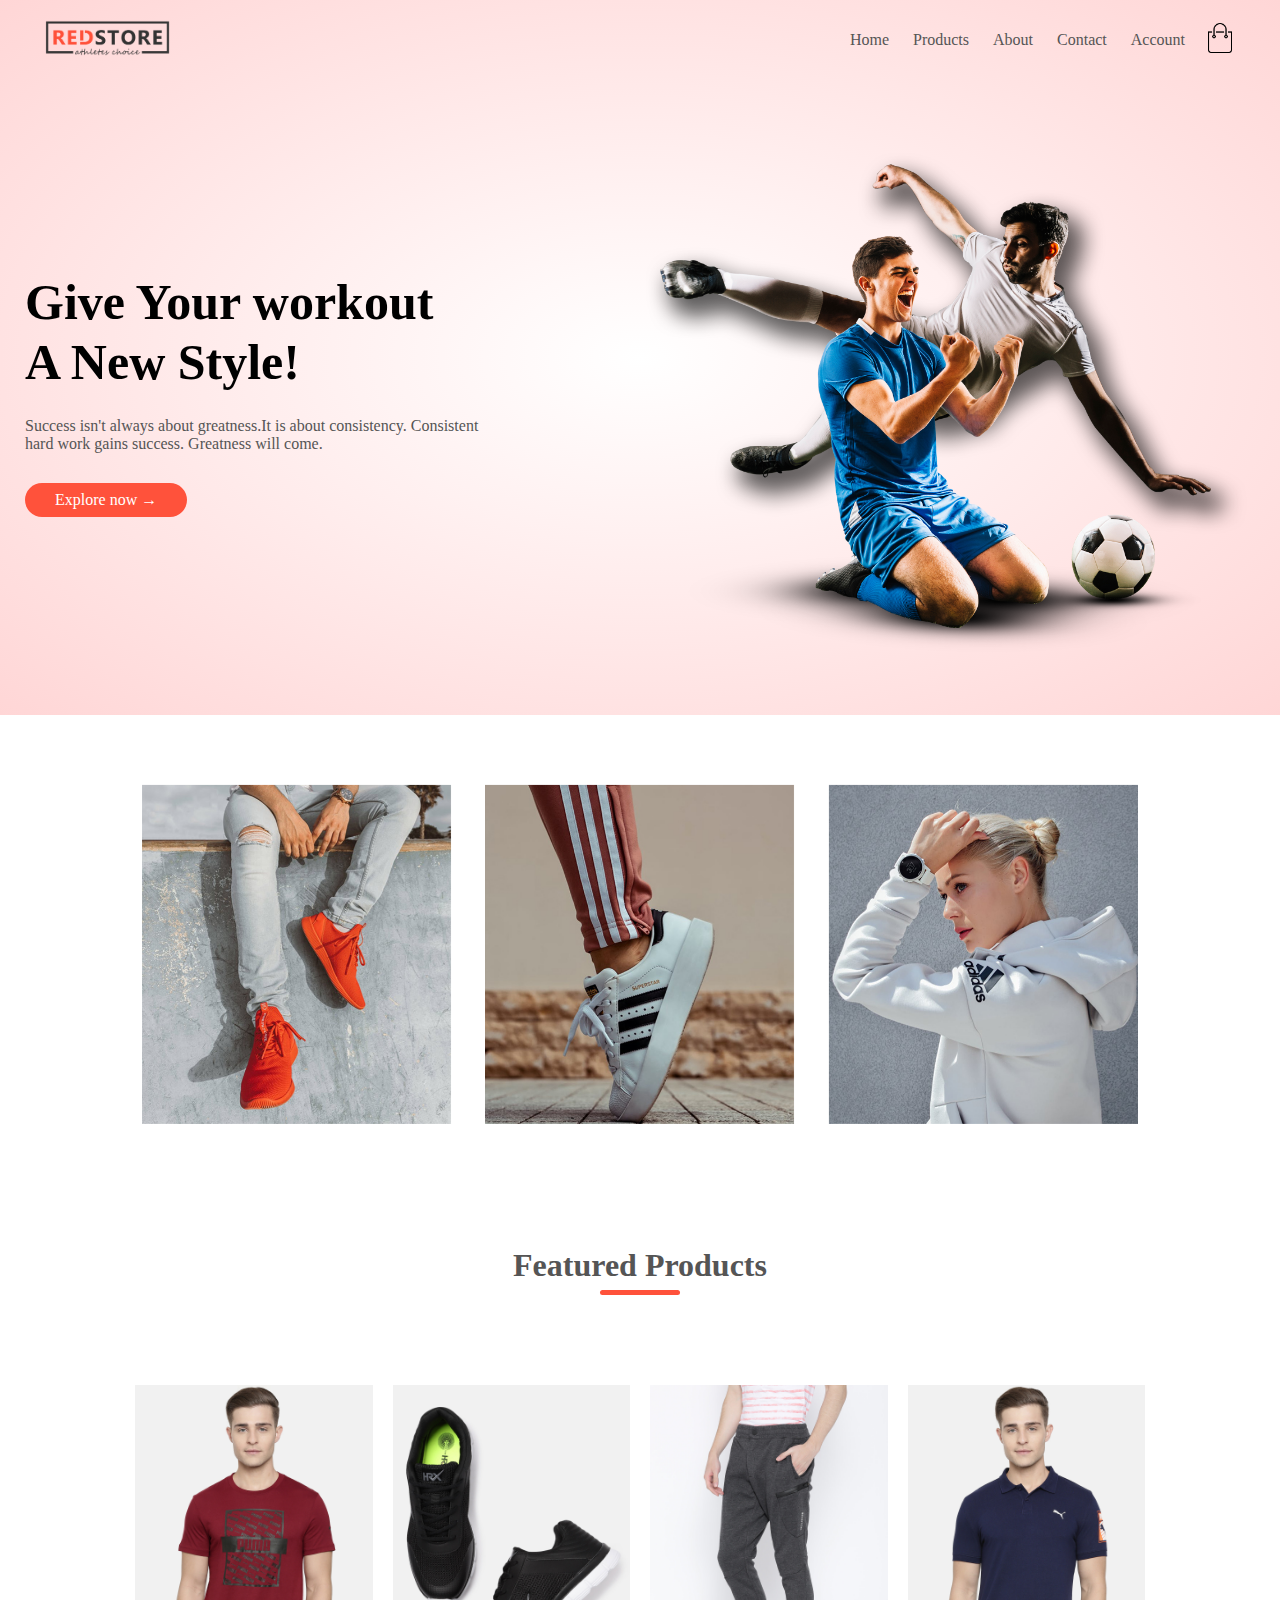
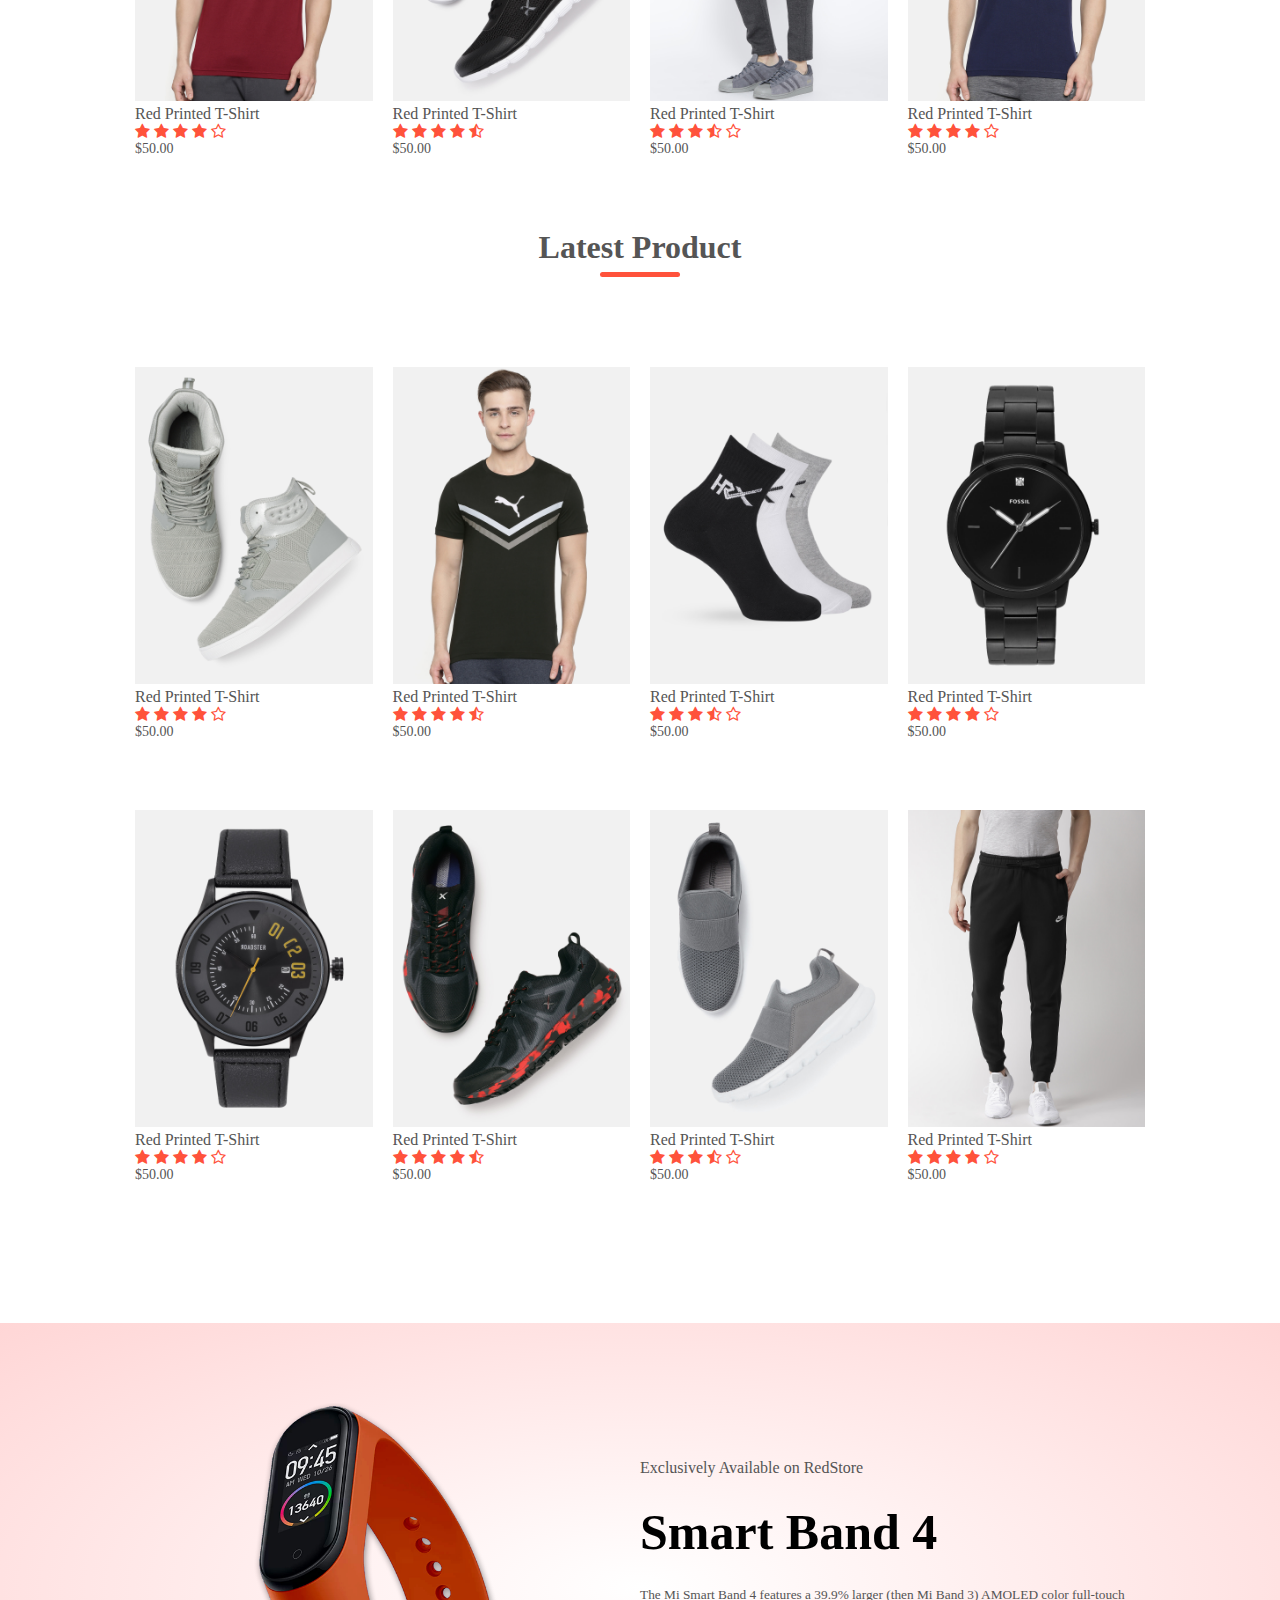
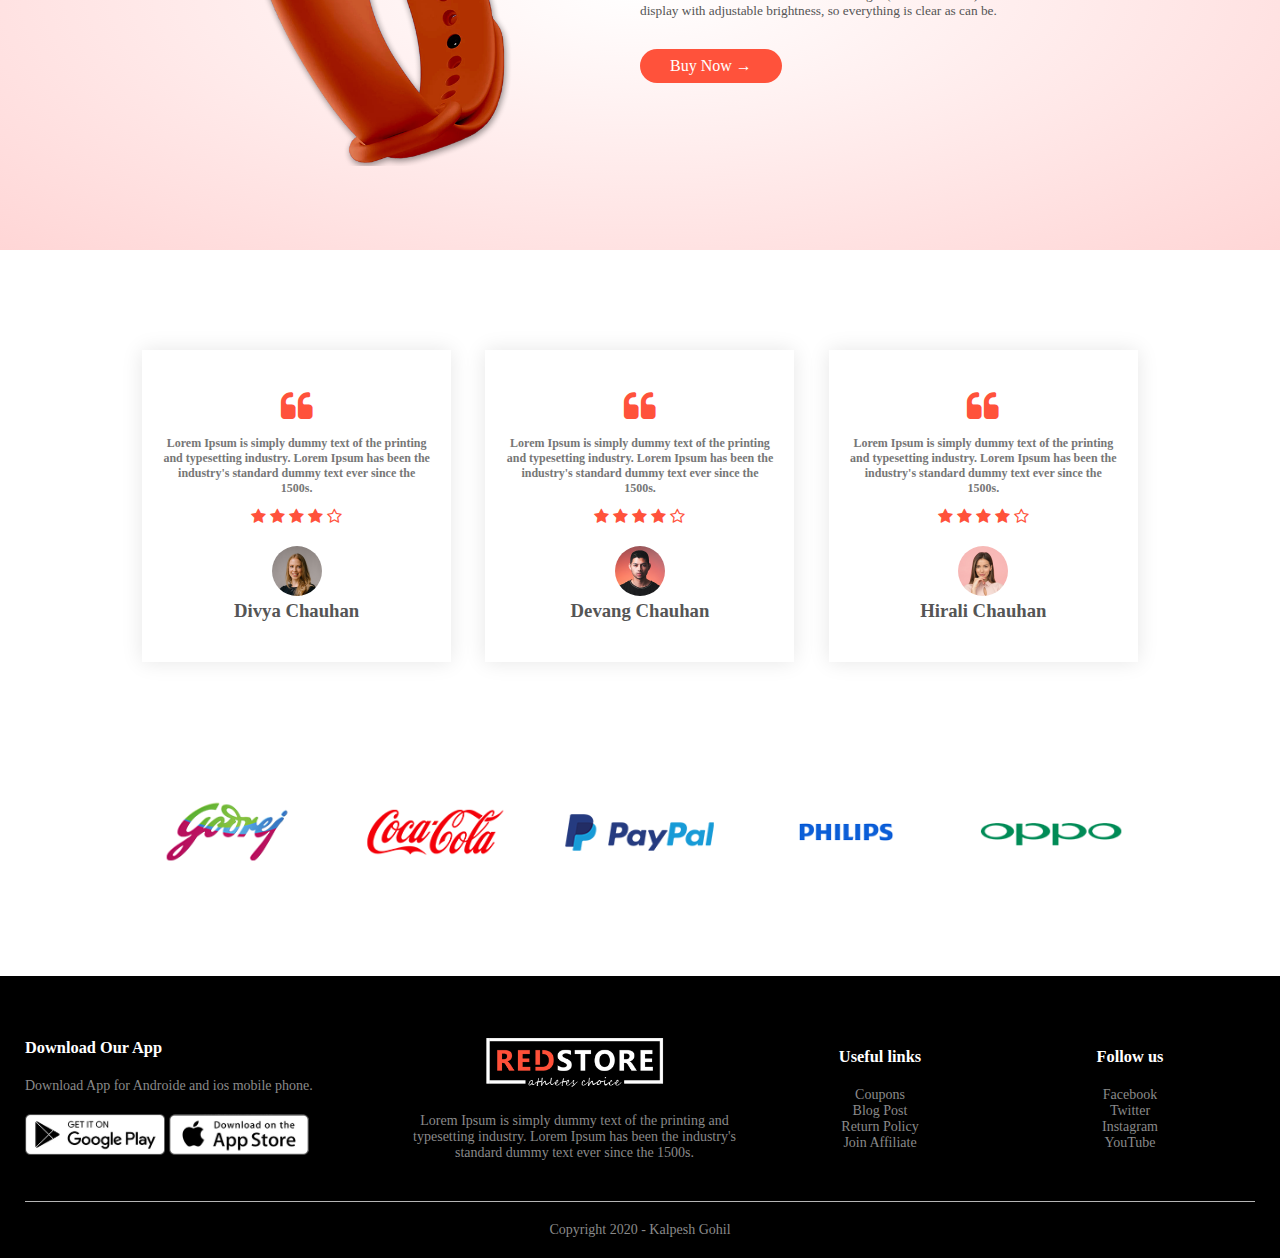
<file: index.html>
<!DOCTYPE html>
<html lang="en">
    <head>
        <title>Redstore | E-Commerce</title>
        <meta charset="UTF-8">
        <meta name="viewport" content="width=device-width, initial-scale=1.0">
        <!-- Internal CSS -->
        <link href="style.css" rel="stylesheet">
        <!-- FontAwsome CSS -->
        <link rel="stylesheet" href="https://stackpath.bootstrapcdn.com/font-awesome/4.7.0/css/font-awesome.min.css">
    </head>
    <body>
        <!-- Header -->
        <div class="header">
            <div class="container">
                <div class="navbar">
                    <div class="logo">
                        <a href="./index.html"><img src="./images/logo.png" alt="Logo" width="125px"></a>
                    </div>
                    <nav>
                        <ul id="MenuItems">
                            <li><a href="./index.html">Home</a></li>
                            <li><a href="./product.html">Products</a></li>
                            <li><a href="">About</a></li>
                            <li><a href="./contact.html">Contact</a></li>
                            <li><a href="./account.html">Account</a></li>
                        </ul>
                    </nav>
                    <a href="./cart.html"><img src="./images/cart.png" alt="Cart" width="30px" height="30px"></a>
                    <img src="./images/menu.png" alt="Menu" class="menu-icon" onclick="menutoggle()">
                </div>
                <div class="row">
                    <div class="col-2">
                        <h1>Give Your workout<br> A New Style!</h1>
                        <p>
                            Success isn't always about greatness.It is about consistency. 
                            Consistent <br>hard work gains success. Greatness will come.
                        </p>
                        <a href="" class="btn">Explore now &#8594;</a>
                    </div>
                    <div class="col-2">
                        <img src="./images/image1.png" alt="Image1">
                    </div>
                </div>
            </div>
        </div>
        <!-- Featured Categories -->
        <div class="categories">
            <div class="small-container">
                <div class="row">
                    <div class="col-3">
                        <!-- <img src="./images/category-1.jpg" alt="Category"> -->
                        <div class="flip-card">
                            <div class="flip-card-inner">
                              <div class="flip-card-front">
                                <img src="./images/category-1.jpg" alt="Category">
                              </div>
                              <div class="flip-card-back">
                                <img src="./images/category-2.jpg" alt="Category">
                              </div>
                            </div>
                        </div>
                    </div>
                    <div class="col-3">
                        <div class="flip-card">
                            <div class="flip-card-inner">
                              <div class="flip-card-front">
                                <img src="./images/category-2.jpg" alt="Category">
                              </div>
                              <div class="flip-card-back">
                                <img src="./images/category-1.jpg" alt="Category">
                              </div>
                            </div>
                        </div>
                    </div>
                    <div class="col-3">
                        <div class="flip-card">
                            <div class="flip-card-inner">
                              <div class="flip-card-front">
                                <img src="./images/category-3.jpg" alt="Category">
                              </div>
                              <div class="flip-card-back">
                                <img src="./images/category-1.jpg" alt="Category">
                              </div>
                            </div>
                        </div>
                    </div>
                </div>
            </div>
        </div>
        <!-- Featured Product -->
        <div class="small-container">
            <h1 class="title">Featured Products</h1>
            <div class="row">
                <div class="col-4">
                    <img src="./images/product-1.jpg" alt="Product1">
                    <h4>Red Printed T-Shirt</h4>
                    <div class="rating">
                        <i class="fa fa-star"></i>
                        <i class="fa fa-star"></i>
                        <i class="fa fa-star"></i>
                        <i class="fa fa-star"></i>
                        <i class="fa fa-star-o"></i>
                    </div>
                    <p>$50.00</p>
                </div>
                <div class="col-4">
                    <img src="./images/product-2.jpg" alt="Product1">
                    <h4>Red Printed T-Shirt</h4>
                    <div class="rating">
                        <i class="fa fa-star"></i>
                        <i class="fa fa-star"></i>
                        <i class="fa fa-star"></i>
                        <i class="fa fa-star"></i>
                        <i class="fa fa-star-half-o"></i>
                    </div>
                    <p>$50.00</p>
                </div>
                <div class="col-4">
                    <img src="./images/product-3.jpg" alt="Product1">
                    <h4>Red Printed T-Shirt</h4>
                    <div class="rating">
                        <i class="fa fa-star"></i>
                        <i class="fa fa-star"></i>
                        <i class="fa fa-star"></i>
                        <i class="fa fa-star-half-o"></i>
                        <i class="fa fa-star-o"></i>
                    </div>
                    <p>$50.00</p>
                </div>
                <div class="col-4">
                    <img src="./images/product-4.jpg" alt="Product1">
                    <h4>Red Printed T-Shirt</h4>
                    <div class="rating">
                        <i class="fa fa-star"></i>
                        <i class="fa fa-star"></i>
                        <i class="fa fa-star"></i>
                        <i class="fa fa-star"></i>
                        <i class="fa fa-star-o"></i>
                    </div>
                    <p>$50.00</p>
                </div>
            </div>
            <h1 class="title">Latest Product</h1>
            <div class="row">
                <div class="col-4">
                    <img src="./images/product-5.jpg" alt="Product5">
                    <h4>Red Printed T-Shirt</h4>
                    <div class="rating">
                        <i class="fa fa-star"></i>
                        <i class="fa fa-star"></i>
                        <i class="fa fa-star"></i>
                        <i class="fa fa-star"></i>
                        <i class="fa fa-star-o"></i>
                    </div>
                    <p>$50.00</p>
                </div>
                <div class="col-4">
                    <img src="./images/product-6.jpg" alt="Product6">
                    <h4>Red Printed T-Shirt</h4>
                    <div class="rating">
                        <i class="fa fa-star"></i>
                        <i class="fa fa-star"></i>
                        <i class="fa fa-star"></i>
                        <i class="fa fa-star"></i>
                        <i class="fa fa-star-half-o"></i>
                    </div>
                    <p>$50.00</p>
                </div>
                <div class="col-4">
                    <img src="./images/product-7.jpg" alt="Product7">
                    <h4>Red Printed T-Shirt</h4>
                    <div class="rating">
                        <i class="fa fa-star"></i>
                        <i class="fa fa-star"></i>
                        <i class="fa fa-star"></i>
                        <i class="fa fa-star-half-o"></i>
                        <i class="fa fa-star-o"></i>
                    </div>
                    <p>$50.00</p>
                </div>
                <div class="col-4">
                    <img src="./images/product-8.jpg" alt="Product8">
                    <h4>Red Printed T-Shirt</h4>
                    <div class="rating">
                        <i class="fa fa-star"></i>
                        <i class="fa fa-star"></i>
                        <i class="fa fa-star"></i>
                        <i class="fa fa-star"></i>
                        <i class="fa fa-star-o"></i>
                    </div>
                    <p>$50.00</p>
                </div>
            </div>
            <div class="row">
                <div class="col-4">
                    <img src="./images/product-9.jpg" alt="Product9">
                    <h4>Red Printed T-Shirt</h4>
                    <div class="rating">
                        <i class="fa fa-star"></i>
                        <i class="fa fa-star"></i>
                        <i class="fa fa-star"></i>
                        <i class="fa fa-star"></i>
                        <i class="fa fa-star-o"></i>
                    </div>
                    <p>$50.00</p>
                </div>
                <div class="col-4">
                    <img src="./images/product-10.jpg" alt="Product10">
                    <h4>Red Printed T-Shirt</h4>
                    <div class="rating">
                        <i class="fa fa-star"></i>
                        <i class="fa fa-star"></i>
                        <i class="fa fa-star"></i>
                        <i class="fa fa-star"></i>
                        <i class="fa fa-star-half-o"></i>
                    </div>
                    <p>$50.00</p>
                </div>
                <div class="col-4">
                    <img src="./images/product-11.jpg" alt="Product11">
                    <h4>Red Printed T-Shirt</h4>
                    <div class="rating">
                        <i class="fa fa-star"></i>
                        <i class="fa fa-star"></i>
                        <i class="fa fa-star"></i>
                        <i class="fa fa-star-half-o"></i>
                        <i class="fa fa-star-o"></i>
                    </div>
                    <p>$50.00</p>
                </div>
                <div class="col-4">
                    <img src="./images/product-12.jpg" alt="Product12">
                    <h4>Red Printed T-Shirt</h4>
                    <div class="rating">
                        <i class="fa fa-star"></i>
                        <i class="fa fa-star"></i>
                        <i class="fa fa-star"></i>
                        <i class="fa fa-star"></i>
                        <i class="fa fa-star-o"></i>
                    </div>
                    <p>$50.00</p>
                </div>
            </div>
        </div>
        <!-- Offer Section -->
        <div class="offer">
            <div class="small-container">
                <div class="row">
                    <div class="col-2">
                        <img src="./images/exclusive.png" alt="Offer" class="offer-img">
                    </div> 
                    <div class="col-2">
                        <p>Exclusively Available on RedStore</p>
                        <h1>Smart Band 4</h1>
                        <small>
                            The Mi Smart Band 4 features a 39.9% larger (then Mi Band 3) AMOLED color full-touch display with adjustable brightness, so everything is clear as can be.
                        </small>
                        <a href="" class="btn">Buy Now &#8594;</a>
                    </div>
                </div>
            </div>
        </div>
        <!-- Testimonial -->
        <div class="testimonial">
            <div class="small-container">
                <div class="row">
                    <div class="col-3">
                        <i class="fa fa-quote-left"></i>
                        <p>
                            Lorem Ipsum is simply dummy text of the printing and 
                            typesetting industry. Lorem Ipsum has been the industry's 
                            standard dummy text ever since the 1500s.
                        </p>
                        <div class="rating">
                            <i class="fa fa-star"></i>
                            <i class="fa fa-star"></i>
                            <i class="fa fa-star"></i>
                            <i class="fa fa-star"></i>
                            <i class="fa fa-star-o"></i>
                        </div>
                        <img src="./images/user-1.png" alt="User1">
                        <h3>Divya Chauhan</h3>
                    </div>
                    <div class="col-3">
                        <i class="fa fa-quote-left"></i>
                        <p>
                            Lorem Ipsum is simply dummy text of the printing and 
                            typesetting industry. Lorem Ipsum has been the industry's 
                            standard dummy text ever since the 1500s.
                        </p>
                        <div class="rating">
                            <i class="fa fa-star"></i>
                            <i class="fa fa-star"></i>
                            <i class="fa fa-star"></i>
                            <i class="fa fa-star"></i>
                            <i class="fa fa-star-o"></i>
                        </div>
                        <img src="./images/user-2.png" alt="User2">
                        <h3>Devang Chauhan</h3>
                    </div>
                    <div class="col-3">
                        <i class="fa fa-quote-left"></i>
                        <p>
                            Lorem Ipsum is simply dummy text of the printing and 
                            typesetting industry. Lorem Ipsum has been the industry's 
                            standard dummy text ever since the 1500s.
                        </p>
                        <div class="rating">
                            <i class="fa fa-star"></i>
                            <i class="fa fa-star"></i>
                            <i class="fa fa-star"></i>
                            <i class="fa fa-star"></i>
                            <i class="fa fa-star-o"></i>
                        </div>
                        <img src="./images/user-3.png" alt="User3">
                        <h3>Hirali Chauhan</h3>
                    </div>
                </div>
            </div>
        </div>
        <!-- Brands -->
        <div class="brands">
            <div class="small-container">
                <div class="row">
                    <div class="col-5">
                        <img src="./images/logo-godrej.png" alt="Brand1">
                    </div>
                    <div class="col-5">
                        <img src="./images/logo-coca-cola.png" alt="Brand1">
                    </div>
                    <div class="col-5">
                        <img src="./images/logo-paypal.png" alt="Brand1">
                    </div>
                    <div class="col-5">
                        <img src="./images/logo-philips.png" alt="Brand1">
                    </div>
                    <div class="col-5">
                        <img src="./images/logo-oppo.png" alt="Brand1">
                    </div>
                </div>
            </div>
        </div>
        <!-- Footer -->
        <div class="footer">
            <div class="container">
                <div class="row">
                    <div class="footer-col-1">
                        <h3>Download Our App</h3>
                        <p>Download App for Androide and ios mobile phone.</p>
                        <div class="app-logo">
                            <img src="./images/play-store.png" alt="Play-Store">
                            <img src="./images/app-store.png" alt="App-Store">
                        </div>
                    </div>
                    <div class="footer-col-2">
                        <img src="./images/logo-white.png" alt="FooterLogo">
                        <p>
                            Lorem Ipsum is simply dummy text of the printing and 
                            typesetting industry. Lorem Ipsum has been the industry's 
                            standard dummy text ever since the 1500s.
                        </p>
                    </div>
                    <div class="footer-col-3">
                        <h3>Useful links</h3>
                        <ul>
                            <li>Coupons</li>
                            <li>Blog Post</li>
                            <li>Return Policy</li>
                            <li>Join Affiliate</li>
                        </ul>
                    </div>
                    <div class="footer-col-3">
                        <h3>Follow us</h3>
                        <ul>
                            <li>Facebook</li>
                            <li>Twitter</li>
                            <li>Instagram</li>
                            <li>YouTube</li>
                        </ul>
                    </div>
                </div>
                <hr>
                <p class="copyright">Copyright 2020 - Kalpesh Gohil</p>
            </div>
        </div>
        <!-- Js for Toggle Menu -->
        <script>
            var MenuItems = document.getElementById("MenuItems");
            MenuItems.style.maxHeight = "0px";
            function menutoggle() {
                if(MenuItems.style.maxHeight == "0px")
                {
                    MenuItems.style.maxHeight = "200px";
                }
                else
                {
                    MenuItems.style.maxHeight = "0px";
                }
            }
        </script>
    </body>
</html>
</file>
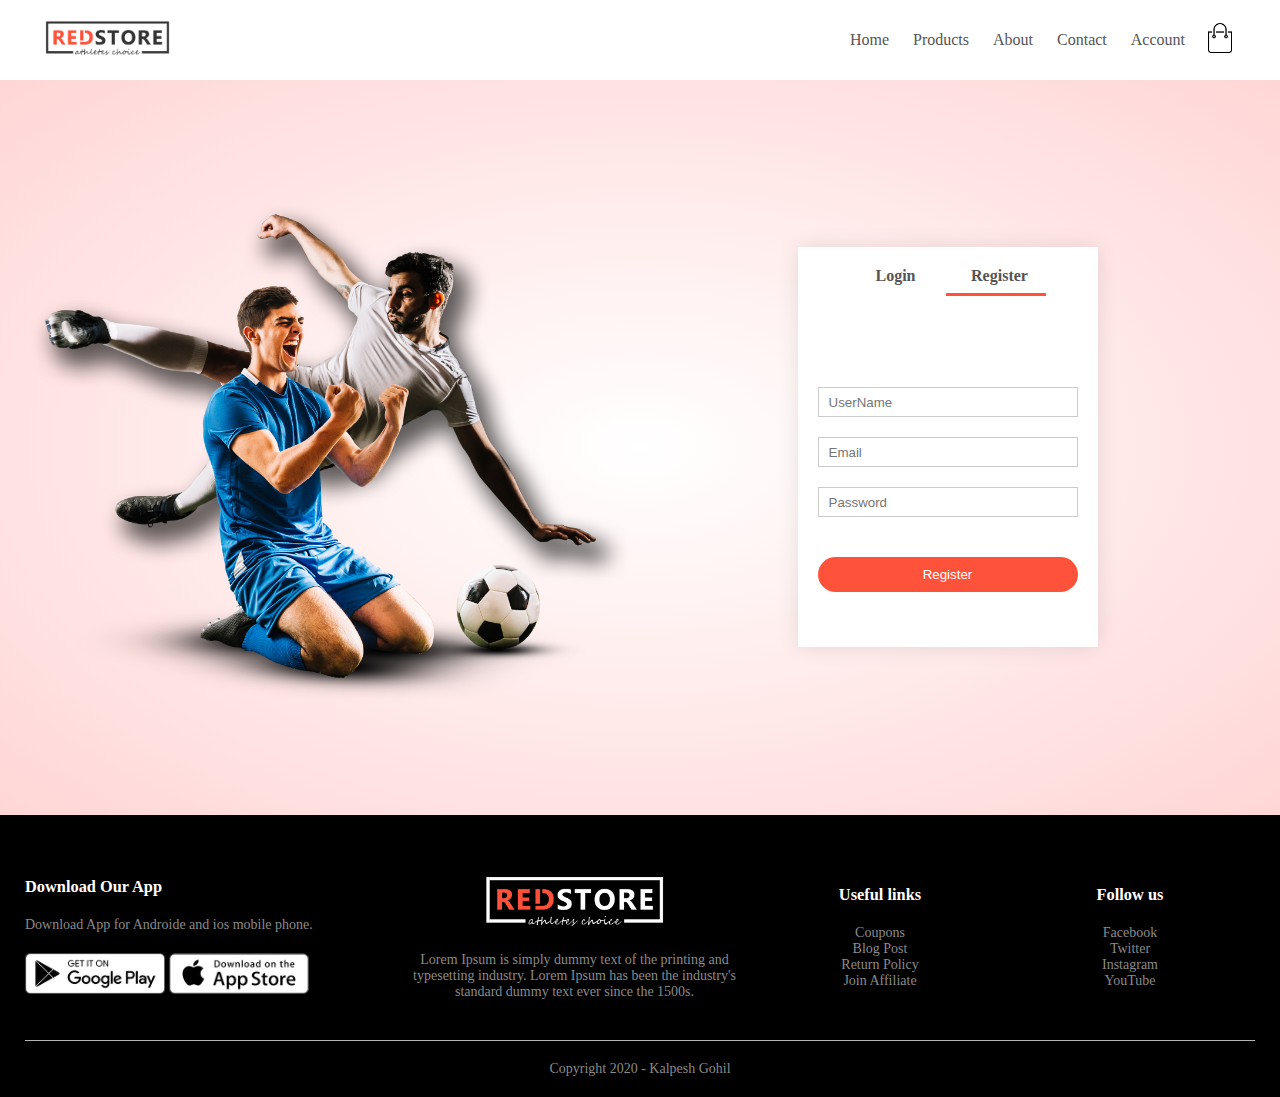
<file: account.html>
<!DOCTYPE html>
<html lang="en">
    <head>
        <title>Account - Redstore </title>
        <meta charset="UTF-8">
        <meta name="viewport" content="width=device-width, initial-scale=1.0">
        <!-- Internal CSS -->
        <link href="style.css" rel="stylesheet">
        <!-- FontAwsome CSS -->
        <link rel="stylesheet" href="https://stackpath.bootstrapcdn.com/font-awesome/4.7.0/css/font-awesome.min.css">
    </head>
    <body>
        <!-- Header -->
        <div class="container">
            <div class="navbar">
                <div class="logo">
                    <a href="./index.html"><img src="./images/logo.png" alt="Logo" width="125px"></a>
                </div>
                <nav>
                    <ul id="MenuItems">
                        <li><a href="./index.html">Home</a></li>
                        <li><a href="./product.html">Products</a></li>
                        <li><a href="">About</a></li>
                        <li><a href="./contact.html">Contact</a></li>
                        <li><a href="./account.html">Account</a></li>
                    </ul>
                </nav>
                <a href="./cart.html"><img src="./images/cart.png" alt="Cart" width="30px" height="30px"></a>
                <img src="./images/menu.png" alt="Menu" class="menu-icon" onclick="menutoggle()">
            </div>
        </div>
        <!-- Account -->
        <div class="account-page">
            <div class="container">
                <div class="row">
                    <div class="col-2">
                        <img src="./images/image1.png" alt="Account" width="100%">
                    </div>
                    <div class="col-2">
                        <div class="form-container">
                            <div class="form-btn">
                                <span onclick="login()">Login</span>
                                <span onclick="register()">Register</span>
                                <hr id="Indicator">
                            </div>
                            <form id="LoginForm">
                                <input type="text" placeholder="UserName">
                                <input type="password" placeholder="Password"> 
                                <button type="submit" class="btn">Login</button>
                                <a href="">Forgot Password?</a>
                            </form>

                            <form id="RegForm">
                                <input type="text" placeholder="UserName">
                                <input type="email" placeholder="Email">
                                <input type="password" placeholder="Password"> 
                                <button type="submit" class="btn">Register</button>
                            </form>
                        </div>
                    </div>
                </div>
            </div>
        </div>
        <!-- Footer -->
        <div class="footer">
            <div class="container">
                <div class="row">
                    <div class="footer-col-1">
                        <h3>Download Our App</h3>
                        <p>Download App for Androide and ios mobile phone.</p>
                        <div class="app-logo">
                            <img src="./images/play-store.png" alt="Play-Store">
                            <img src="./images/app-store.png" alt="App-Store">
                        </div>
                    </div>
                    <div class="footer-col-2">
                        <img src="./images/logo-white.png" alt="FooterLogo">
                        <p>
                            Lorem Ipsum is simply dummy text of the printing and 
                            typesetting industry. Lorem Ipsum has been the industry's 
                            standard dummy text ever since the 1500s.
                        </p>
                    </div>
                    <div class="footer-col-3">
                        <h3>Useful links</h3>
                        <ul>
                            <li>Coupons</li>
                            <li>Blog Post</li>
                            <li>Return Policy</li>
                            <li>Join Affiliate</li>
                        </ul>
                    </div>
                    <div class="footer-col-3">
                        <h3>Follow us</h3>
                        <ul>
                            <li>Facebook</li>
                            <li>Twitter</li>
                            <li>Instagram</li>
                            <li>YouTube</li>
                        </ul>
                    </div>
                </div>
                <hr>
                <p class="copyright">Copyright 2020 - Kalpesh Gohil</p>
            </div>
        </div>
        <!-- Js for Toggle Menu -->
        <script>
            var MenuItems = document.getElementById("MenuItems");
            MenuItems.style.maxHeight = "0px";
            function menutoggle() {
                if(MenuItems.style.maxHeight == "0px")
                {
                    MenuItems.style.maxHeight = "200px";
                }
                else
                {
                    MenuItems.style.maxHeight = "0px";
                }
            }
        </script>
        <!-- JS for Account Login/Register -->
        <script>
            var LoginForm = document.getElementById("LoginForm");
            var RegForm = document.getElementById("RegForm");
            var Indicator = document.getElementById("Indicator");

                function register() {
                    RegForm.style.transform = "translateX(0px)";
                    LoginForm.style.transform = "translateX(0px)";
                    Indicator.style.transform = "translateX(100px)";
                }
                function login() {
                    RegForm.style.transform = "translateX(300px)";
                    LoginForm.style.transform = "translateX(300px)";
                    Indicator.style.transform = "translateX(0px)";
                }
        </script>
    </body>
</html>
</file>
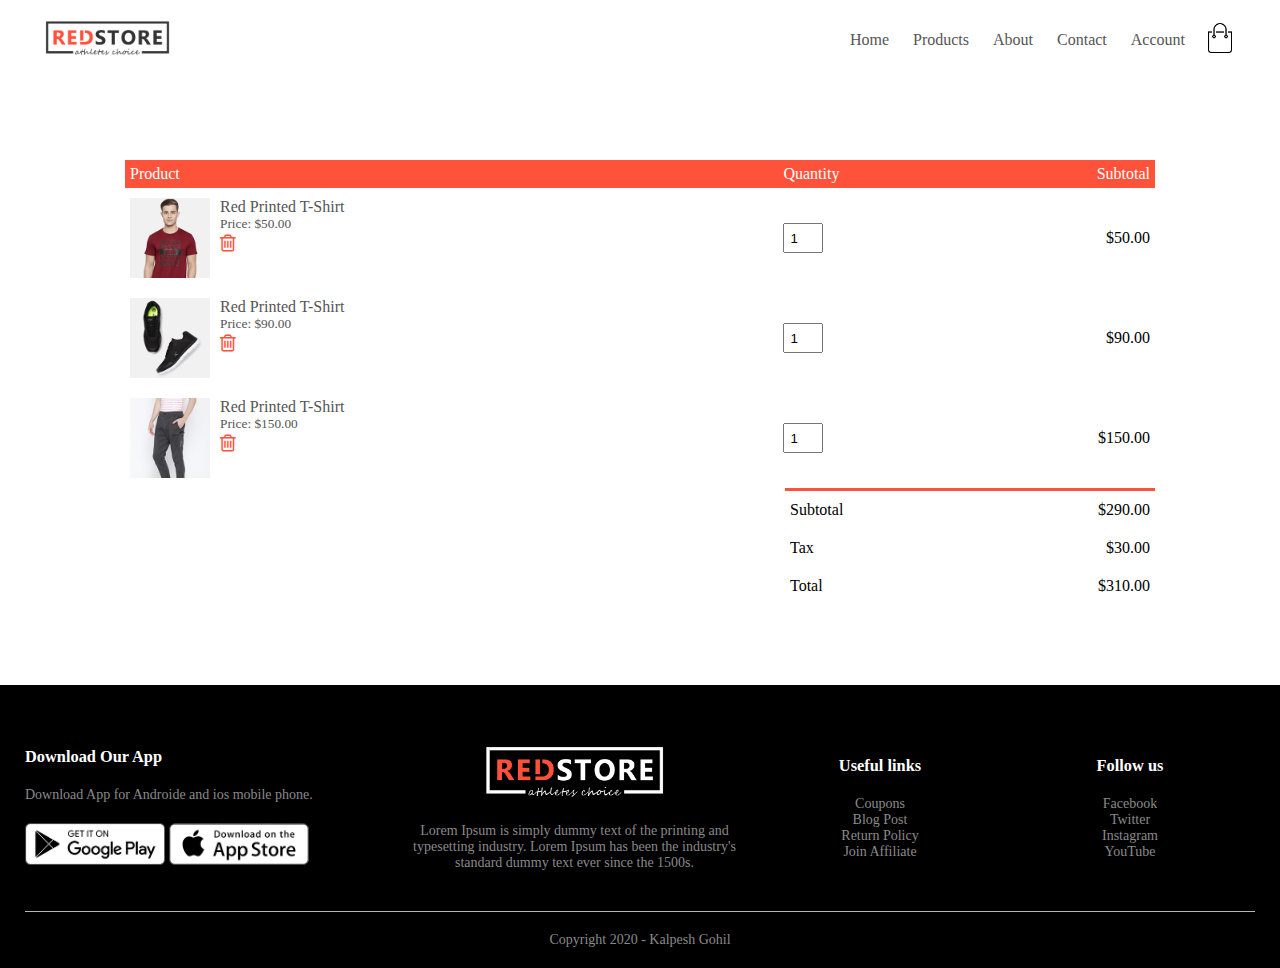
<file: cart.html>
<!DOCTYPE html>
<html lang="en">
    <head>
        <title>Cart - Redstore </title>
        <meta charset="UTF-8">
        <meta name="viewport" content="width=device-width, initial-scale=1.0">
        <!-- Internal CSS -->
        <link href="style.css" rel="stylesheet">
        <!-- FontAwsome CSS -->
        <link rel="stylesheet" href="https://stackpath.bootstrapcdn.com/font-awesome/4.7.0/css/font-awesome.min.css">
    </head>
    <body>
        <!-- Header -->
        <div class="container">
            <div class="navbar">
                <div class="logo">
                    <a href="./index.html"><img src="./images/logo.png" alt="Logo" width="125px"></a>
                </div>
                <nav>
                    <ul id="MenuItems">
                        <li><a href="./index.html">Home</a></li>
                        <li><a href="./product.html">Products</a></li>
                        <li><a href="">About</a></li>
                        <li><a href="./contact.html">Contact</a></li>
                        <li><a href="./account.html">Account</a></li>
                    </ul>
                </nav>
                <a href="./cart.html"><img src="./images/cart.png" alt="Cart" width="30px" height="30px"></a>
                <img src="./images/menu.png" alt="Menu" class="menu-icon" onclick="menutoggle()">
            </div>
        </div>
        <!-- Cart Item -->
        <div class="small-container cart-page">
            <table>
                <tr>
                    <th>Product</th>
                    <th>Quantity</th>
                    <th>Subtotal</th>
                </tr>
                <tr>
                    <td>
                        <div class="cart-info">
                            <img src="./images/buy-1.jpg" alt="CartItem1">
                            <div>
                                <p>Red Printed T-Shirt</p>
                                <small>Price: $50.00</small>
                                <a href=""><i class="fa fa-trash-o"></i></a>
                            </div>
                        </div>
                    </td>
                    <td><input type="number" value="1"></td>
                    <td>$50.00</td>
                </tr>
                <tr>
                    <td>
                        <div class="cart-info">
                            <img src="./images/buy-2.jpg" alt="CartItem2">
                            <div>
                                <p>Red Printed T-Shirt</p>
                                <small>Price: $90.00</small>
                                <a href=""><i class="fa fa-trash-o"></i></a>
                            </div>
                        </div>
                    </td>
                    <td><input type="number" value="1"></td>
                    <td>$90.00</td>
                </tr>
                <tr>
                    <td>
                        <div class="cart-info">
                            <img src="./images/buy-3.jpg" alt="CartItem3">
                            <div>
                                <p>Red Printed T-Shirt</p>
                                <small>Price: $150.00</small>
                                <a href=""><i class="fa fa-trash-o"></i></a>
                            </div>
                        </div>
                    </td>
                    <td><input type="number" value="1"></td>
                    <td>$150.00</td>
                </tr>
            </table>
            <div class="total-price">
                <table>
                    <tr>
                        <td>Subtotal</td>
                        <td>$290.00</td>
                    </tr>
                    <tr>
                        <td>Tax</td>
                        <td>$30.00</td>
                    </tr>
                    <tr>
                        <td>Total</td>
                        <td>$310.00</td>
                    </tr>
                </table>
            </div>
        </div>
        <!-- Footer -->
        <div class="footer">
            <div class="container">
                <div class="row">
                    <div class="footer-col-1">
                        <h3>Download Our App</h3>
                        <p>Download App for Androide and ios mobile phone.</p>
                        <div class="app-logo">
                            <img src="./images/play-store.png" alt="Play-Store">
                            <img src="./images/app-store.png" alt="App-Store">
                        </div>
                    </div>
                    <div class="footer-col-2">
                        <img src="./images/logo-white.png" alt="FooterLogo">
                        <p>
                            Lorem Ipsum is simply dummy text of the printing and 
                            typesetting industry. Lorem Ipsum has been the industry's 
                            standard dummy text ever since the 1500s.
                        </p>
                    </div>
                    <div class="footer-col-3">
                        <h3>Useful links</h3>
                        <ul>
                            <li>Coupons</li>
                            <li>Blog Post</li>
                            <li>Return Policy</li>
                            <li>Join Affiliate</li>
                        </ul>
                    </div>
                    <div class="footer-col-3">
                        <h3>Follow us</h3>
                        <ul>
                            <li>Facebook</li>
                            <li>Twitter</li>
                            <li>Instagram</li>
                            <li>YouTube</li>
                        </ul>
                    </div>
                </div>
                <hr>
                <p class="copyright">Copyright 2020 - Kalpesh Gohil</p>
            </div>
        </div>
        <!-- Js for Toggle Menu -->
        <script>
            var MenuItems = document.getElementById("MenuItems");
            MenuItems.style.maxHeight = "0px";
            function menutoggle() {
                if(MenuItems.style.maxHeight == "0px")
                {
                    MenuItems.style.maxHeight = "200px";
                }
                else
                {
                    MenuItems.style.maxHeight = "0px";
                }
            }
        </script>
    </body>
</html>
</file>
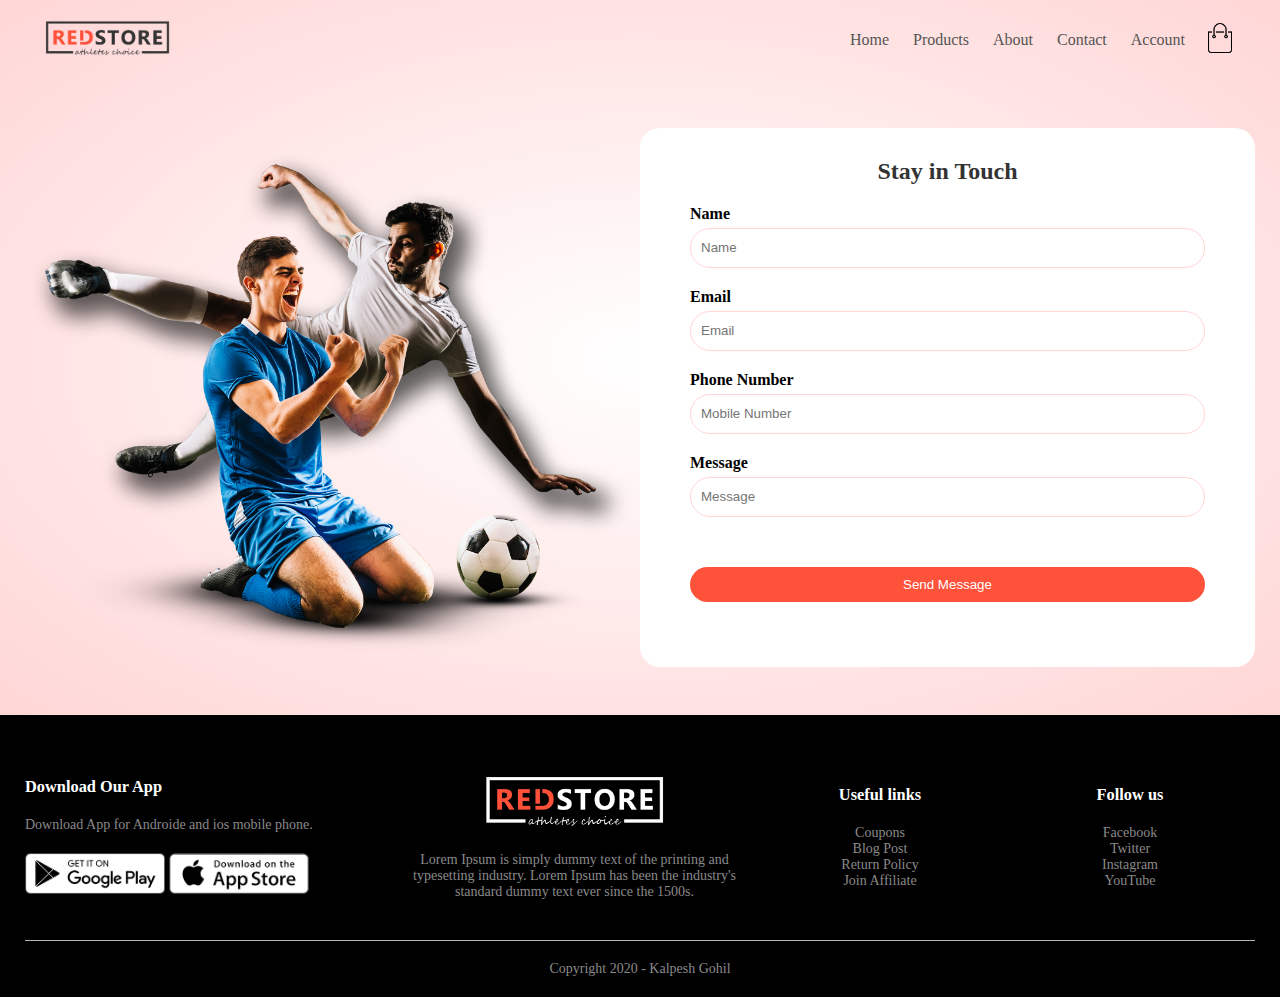
<file: contact.html>
<!DOCTYPE html>
<html lang="en">
    <head>
        <title>Contact - Redstore </title>
        <meta charset="UTF-8">
        <meta name="viewport" content="width=device-width, initial-scale=1.0">
        <!-- Internal CSS -->
        <link href="style.css" rel="stylesheet">
        <!-- FontAwsome CSS -->
        <link rel="stylesheet" href="https://stackpath.bootstrapcdn.com/font-awesome/4.7.0/css/font-awesome.min.css">
    </head>
    <body>
        <!-- Header -->
        <div class="header">
        <div class="container">
            <div class="navbar">
                <div class="logo">
                    <a href="./index.html"><img src="./images/logo.png" alt="Logo" width="125px"></a>
                </div>
                <nav>
                    <ul id="MenuItems">
                        <li><a href="./index.html">Home</a></li>
                        <li><a href="./product.html">Products</a></li>
                        <li><a href="">About</a></li>
                        <li><a href="./contact.html">Contact</a></li>
                        <li><a href="./account.html">Account</a></li>
                    </ul>
                </nav>
                <a href="./cart.html"><img src="./images/cart.png" alt="Cart" width="30px" height="30px"></a>
                <img src="./images/menu.png" alt="Menu" class="menu-icon" onclick="menutoggle()">
            </div>
            <div class="row">
                <div class="col-2">
                    <img src="./images/image1.png" alt="Image1">
                </div>
                <div class="col-2 SampleForm">
                    <div class="form">
                        <h2>Stay in Touch</h2>
                        <form>
                            <div>
                                <label>Name</label>
                                <input type="text" class="inputgroup" placeholder="Name">
                            </div>
                            <div>
                                <label>Email</label>
                                <input type="email" class="inputgroup" placeholder="Email">
                            </div>
                            <div>
                                <label>Phone Number</label>
                                <input type="tel" class="inputgroup" placeholder="Mobile Number">
                            </div>
                            <div>
                                <label>Message</label>
                                <input type="text" class="inputgroup" placeholder="Message">
                            </div>
                            <div>
                                <button class="btn">Send Message</button>
                            </div>
                        </form>
                    </div>
                </div>
            </div>
        </div>
        </div>
        <!-- Cart Item -->
        
        <!-- Footer -->
        <div class="footer">
            <div class="container">
                <div class="row">
                    <div class="footer-col-1">
                        <h3>Download Our App</h3>
                        <p>Download App for Androide and ios mobile phone.</p>
                        <div class="app-logo">
                            <img src="./images/play-store.png" alt="Play-Store">
                            <img src="./images/app-store.png" alt="App-Store">
                        </div>
                    </div>
                    <div class="footer-col-2">
                        <img src="./images/logo-white.png" alt="FooterLogo">
                        <p>
                            Lorem Ipsum is simply dummy text of the printing and 
                            typesetting industry. Lorem Ipsum has been the industry's 
                            standard dummy text ever since the 1500s.
                        </p>
                    </div>
                    <div class="footer-col-3">
                        <h3>Useful links</h3>
                        <ul>
                            <li>Coupons</li>
                            <li>Blog Post</li>
                            <li>Return Policy</li>
                            <li>Join Affiliate</li>
                        </ul>
                    </div>
                    <div class="footer-col-3">
                        <h3>Follow us</h3>
                        <ul>
                            <li>Facebook</li>
                            <li>Twitter</li>
                            <li>Instagram</li>
                            <li>YouTube</li>
                        </ul>
                    </div>
                </div>
                <hr>
                <p class="copyright">Copyright 2020 - Kalpesh Gohil</p>
            </div>
        </div>
        <!-- Js for Toggle Menu -->
        <script>
            var MenuItems = document.getElementById("MenuItems");
            MenuItems.style.maxHeight = "0px";
            function menutoggle() {
                if(MenuItems.style.maxHeight == "0px")
                {
                    MenuItems.style.maxHeight = "200px";
                }
                else
                {
                    MenuItems.style.maxHeight = "0px";
                }
            }
        </script>
    </body>
</html>
</file>
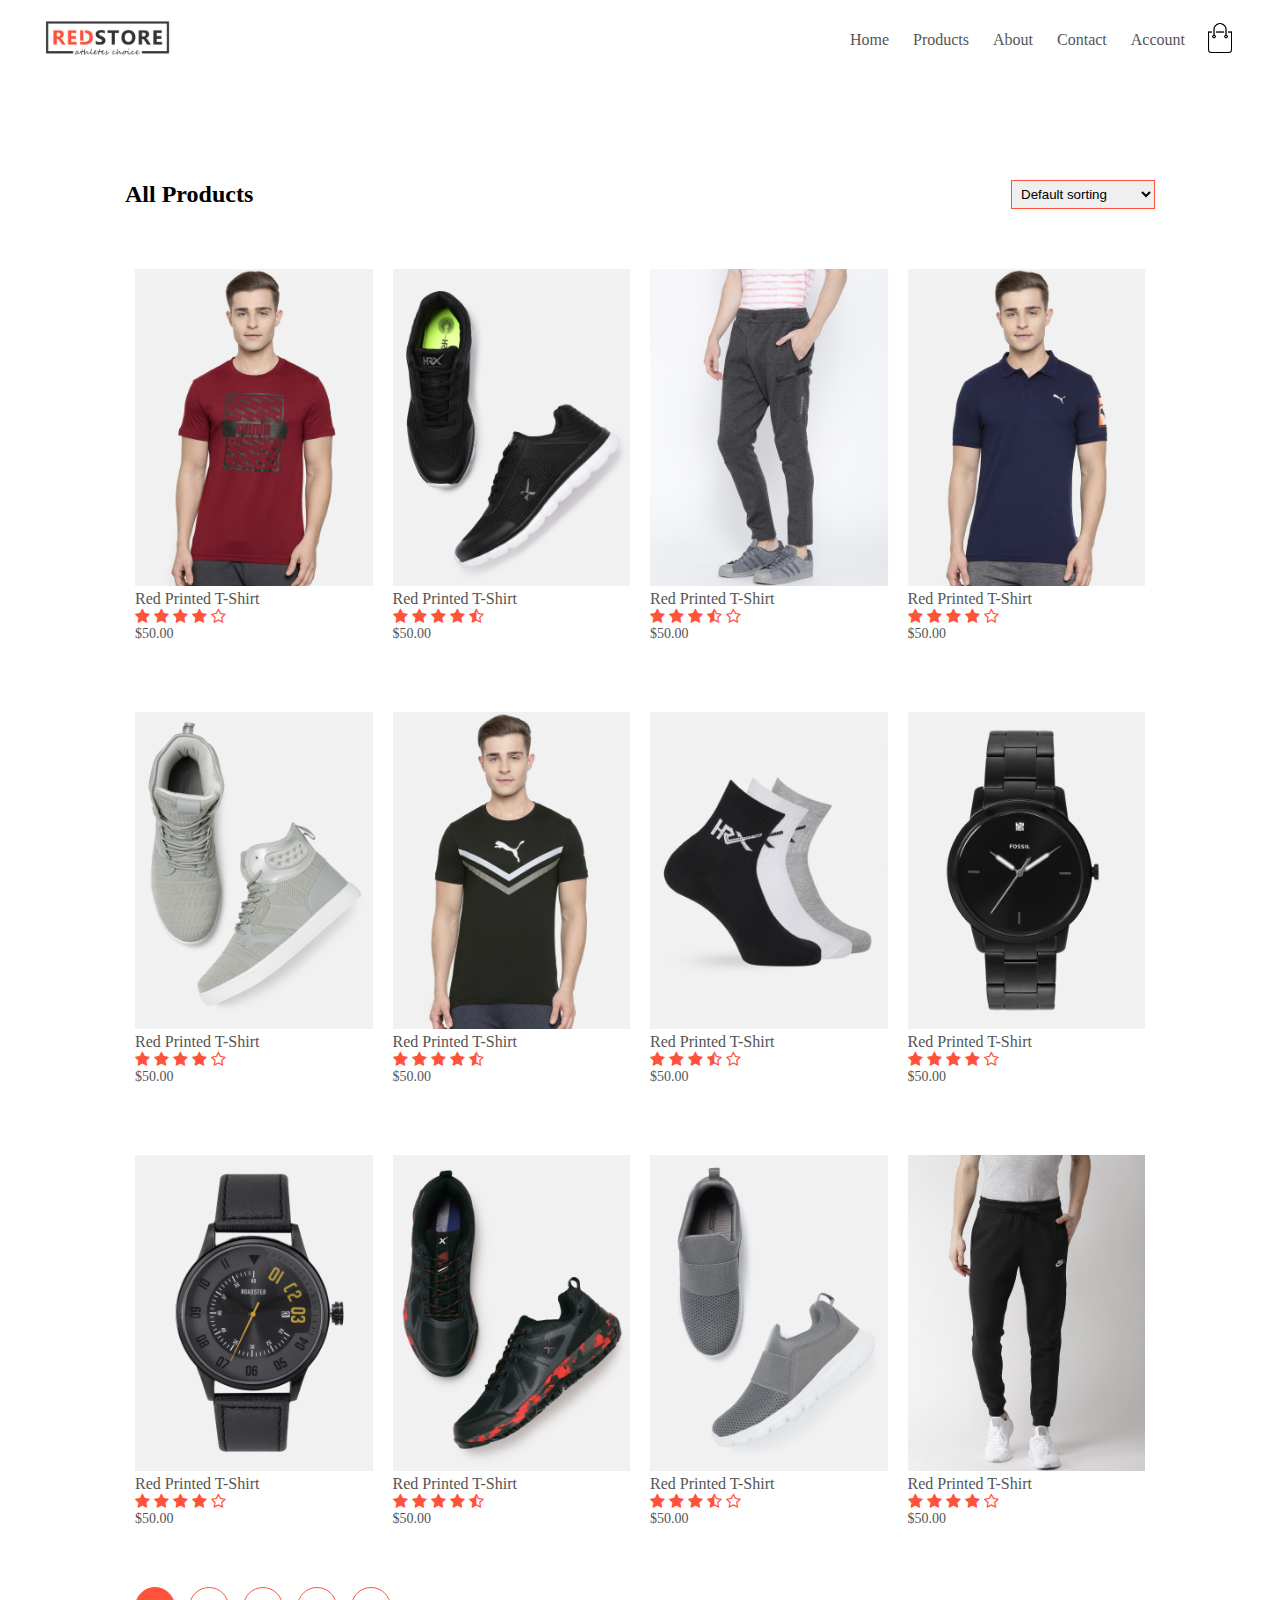
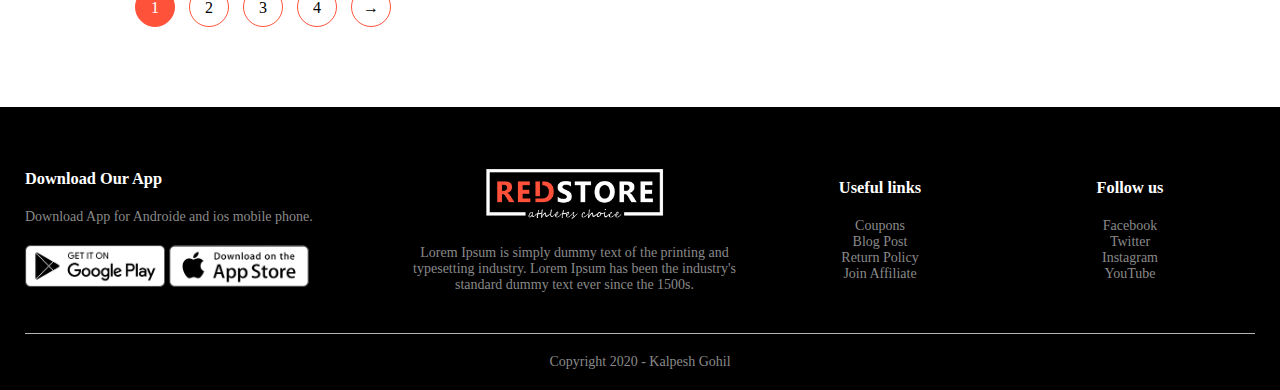
<file: product.html>
<!DOCTYPE html>
<html lang="en">
    <head>
        <title>All Product - Redstore </title>
        <meta charset="UTF-8">
        <meta name="viewport" content="width=device-width, initial-scale=1.0">
        <!-- Internal CSS -->
        <link href="style.css" rel="stylesheet">
        <!-- FontAwsome CSS -->
        <link rel="stylesheet" href="https://stackpath.bootstrapcdn.com/font-awesome/4.7.0/css/font-awesome.min.css">
    </head>
    <body>
        <!-- Header -->
        <div class="container">
            <div class="navbar">
                <div class="logo">
                    <a href="./index.html"><img src="./images/logo.png" alt="Logo" width="125px"></a>
                </div>
                <nav>
                    <ul id="MenuItems">
                        <li><a href="./index.html">Home</a></li>
                        <li><a href="./product.html">Products</a></li>
                        <li><a href="">About</a></li>
                        <li><a href="./contact.html">Contact</a></li>
                        <li><a href="./account.html">Account</a></li>
                    </ul>
                </nav>
                <a href="./cart.html"><img src="./images/cart.png" alt="Cart" width="30px" height="30px"></a>
                <img src="./images/menu.png" alt="Menu" class="menu-icon" onclick="menutoggle()">
            </div>
        </div>
        <!-- Featured Product -->
        <div class="small-container">
            <div class="row row-2">
                <h2>All Products</h2>
                <select>
                    <option>Default sorting</option>
                    <option>Short by price</option>
                    <option>Short by popularity</option>
                    <option>Short by rating</option>
                    <option>Short by sale</option>
                </select>
            </div>
            <div class="row">
                <div class="col-4">
                    <img src="./images/product-1.jpg" alt="Product1">
                    <h4>Red Printed T-Shirt</h4>
                    <div class="rating">
                        <i class="fa fa-star"></i>
                        <i class="fa fa-star"></i>
                        <i class="fa fa-star"></i>
                        <i class="fa fa-star"></i>
                        <i class="fa fa-star-o"></i>
                    </div>
                    <p>$50.00</p>
                </div>
                <div class="col-4">
                    <img src="./images/product-2.jpg" alt="Product1">
                    <h4>Red Printed T-Shirt</h4>
                    <div class="rating">
                        <i class="fa fa-star"></i>
                        <i class="fa fa-star"></i>
                        <i class="fa fa-star"></i>
                        <i class="fa fa-star"></i>
                        <i class="fa fa-star-half-o"></i>
                    </div>
                    <p>$50.00</p>
                </div>
                <div class="col-4">
                    <img src="./images/product-3.jpg" alt="Product1">
                    <h4>Red Printed T-Shirt</h4>
                    <div class="rating">
                        <i class="fa fa-star"></i>
                        <i class="fa fa-star"></i>
                        <i class="fa fa-star"></i>
                        <i class="fa fa-star-half-o"></i>
                        <i class="fa fa-star-o"></i>
                    </div>
                    <p>$50.00</p>
                </div>
                <div class="col-4">
                    <img src="./images/product-4.jpg" alt="Product1">
                    <h4>Red Printed T-Shirt</h4>
                    <div class="rating">
                        <i class="fa fa-star"></i>
                        <i class="fa fa-star"></i>
                        <i class="fa fa-star"></i>
                        <i class="fa fa-star"></i>
                        <i class="fa fa-star-o"></i>
                    </div>
                    <p>$50.00</p>
                </div>
            </div>
            <div class="row">
                <div class="col-4">
                    <img src="./images/product-5.jpg" alt="Product5">
                    <h4>Red Printed T-Shirt</h4>
                    <div class="rating">
                        <i class="fa fa-star"></i>
                        <i class="fa fa-star"></i>
                        <i class="fa fa-star"></i>
                        <i class="fa fa-star"></i>
                        <i class="fa fa-star-o"></i>
                    </div>
                    <p>$50.00</p>
                </div>
                <div class="col-4">
                    <img src="./images/product-6.jpg" alt="Product6">
                    <h4>Red Printed T-Shirt</h4>
                    <div class="rating">
                        <i class="fa fa-star"></i>
                        <i class="fa fa-star"></i>
                        <i class="fa fa-star"></i>
                        <i class="fa fa-star"></i>
                        <i class="fa fa-star-half-o"></i>
                    </div>
                    <p>$50.00</p>
                </div>
                <div class="col-4">
                    <img src="./images/product-7.jpg" alt="Product7">
                    <h4>Red Printed T-Shirt</h4>
                    <div class="rating">
                        <i class="fa fa-star"></i>
                        <i class="fa fa-star"></i>
                        <i class="fa fa-star"></i>
                        <i class="fa fa-star-half-o"></i>
                        <i class="fa fa-star-o"></i>
                    </div>
                    <p>$50.00</p>
                </div>
                <div class="col-4">
                    <img src="./images/product-8.jpg" alt="Product8">
                    <h4>Red Printed T-Shirt</h4>
                    <div class="rating">
                        <i class="fa fa-star"></i>
                        <i class="fa fa-star"></i>
                        <i class="fa fa-star"></i>
                        <i class="fa fa-star"></i>
                        <i class="fa fa-star-o"></i>
                    </div>
                    <p>$50.00</p>
                </div>
            </div>
            <div class="row">
                <div class="col-4">
                    <img src="./images/product-9.jpg" alt="Product9">
                    <h4>Red Printed T-Shirt</h4>
                    <div class="rating">
                        <i class="fa fa-star"></i>
                        <i class="fa fa-star"></i>
                        <i class="fa fa-star"></i>
                        <i class="fa fa-star"></i>
                        <i class="fa fa-star-o"></i>
                    </div>
                    <p>$50.00</p>
                </div>
                <div class="col-4">
                    <img src="./images/product-10.jpg" alt="Product10">
                    <h4>Red Printed T-Shirt</h4>
                    <div class="rating">
                        <i class="fa fa-star"></i>
                        <i class="fa fa-star"></i>
                        <i class="fa fa-star"></i>
                        <i class="fa fa-star"></i>
                        <i class="fa fa-star-half-o"></i>
                    </div>
                    <p>$50.00</p>
                </div>
                <div class="col-4">
                    <img src="./images/product-11.jpg" alt="Product11">
                    <h4>Red Printed T-Shirt</h4>
                    <div class="rating">
                        <i class="fa fa-star"></i>
                        <i class="fa fa-star"></i>
                        <i class="fa fa-star"></i>
                        <i class="fa fa-star-half-o"></i>
                        <i class="fa fa-star-o"></i>
                    </div>
                    <p>$50.00</p>
                </div>
                <div class="col-4">
                    <img src="./images/product-12.jpg" alt="Product12">
                    <h4>Red Printed T-Shirt</h4>
                    <div class="rating">
                        <i class="fa fa-star"></i>
                        <i class="fa fa-star"></i>
                        <i class="fa fa-star"></i>
                        <i class="fa fa-star"></i>
                        <i class="fa fa-star-o"></i>
                    </div>
                    <p>$50.00</p>
                </div>
            </div>
            <div class="page-btn">
                <span class="active">1</span>
                <span>2</span>
                <span>3</span>
                <span>4</span>
                <span>&#8594;</span>
            </div>
        </div>
        <!-- Footer -->
        <div class="footer">
            <div class="container">
                <div class="row">
                    <div class="footer-col-1">
                        <h3>Download Our App</h3>
                        <p>Download App for Androide and ios mobile phone.</p>
                        <div class="app-logo">
                            <img src="./images/play-store.png" alt="Play-Store">
                            <img src="./images/app-store.png" alt="App-Store">
                        </div>
                    </div>
                    <div class="footer-col-2">
                        <img src="./images/logo-white.png" alt="FooterLogo">
                        <p>
                            Lorem Ipsum is simply dummy text of the printing and 
                            typesetting industry. Lorem Ipsum has been the industry's 
                            standard dummy text ever since the 1500s.
                        </p>
                    </div>
                    <div class="footer-col-3">
                        <h3>Useful links</h3>
                        <ul>
                            <li>Coupons</li>
                            <li>Blog Post</li>
                            <li>Return Policy</li>
                            <li>Join Affiliate</li>
                        </ul>
                    </div>
                    <div class="footer-col-3">
                        <h3>Follow us</h3>
                        <ul>
                            <li>Facebook</li>
                            <li>Twitter</li>
                            <li>Instagram</li>
                            <li>YouTube</li>
                        </ul>
                    </div>
                </div>
                <hr>
                <p class="copyright">Copyright 2020 - Kalpesh Gohil</p>
            </div>
        </div>
        <!-- Js for Toggle Menu -->
        <script>
            var MenuItems = document.getElementById("MenuItems");
            MenuItems.style.maxHeight = "0px";
            function menutoggle() {
                if(MenuItems.style.maxHeight == "0px")
                {
                    MenuItems.style.maxHeight = "200px";
                }
                else
                {
                    MenuItems.style.maxHeight = "0px";
                }
            }
        </script>
    </body>
</html>
</file>
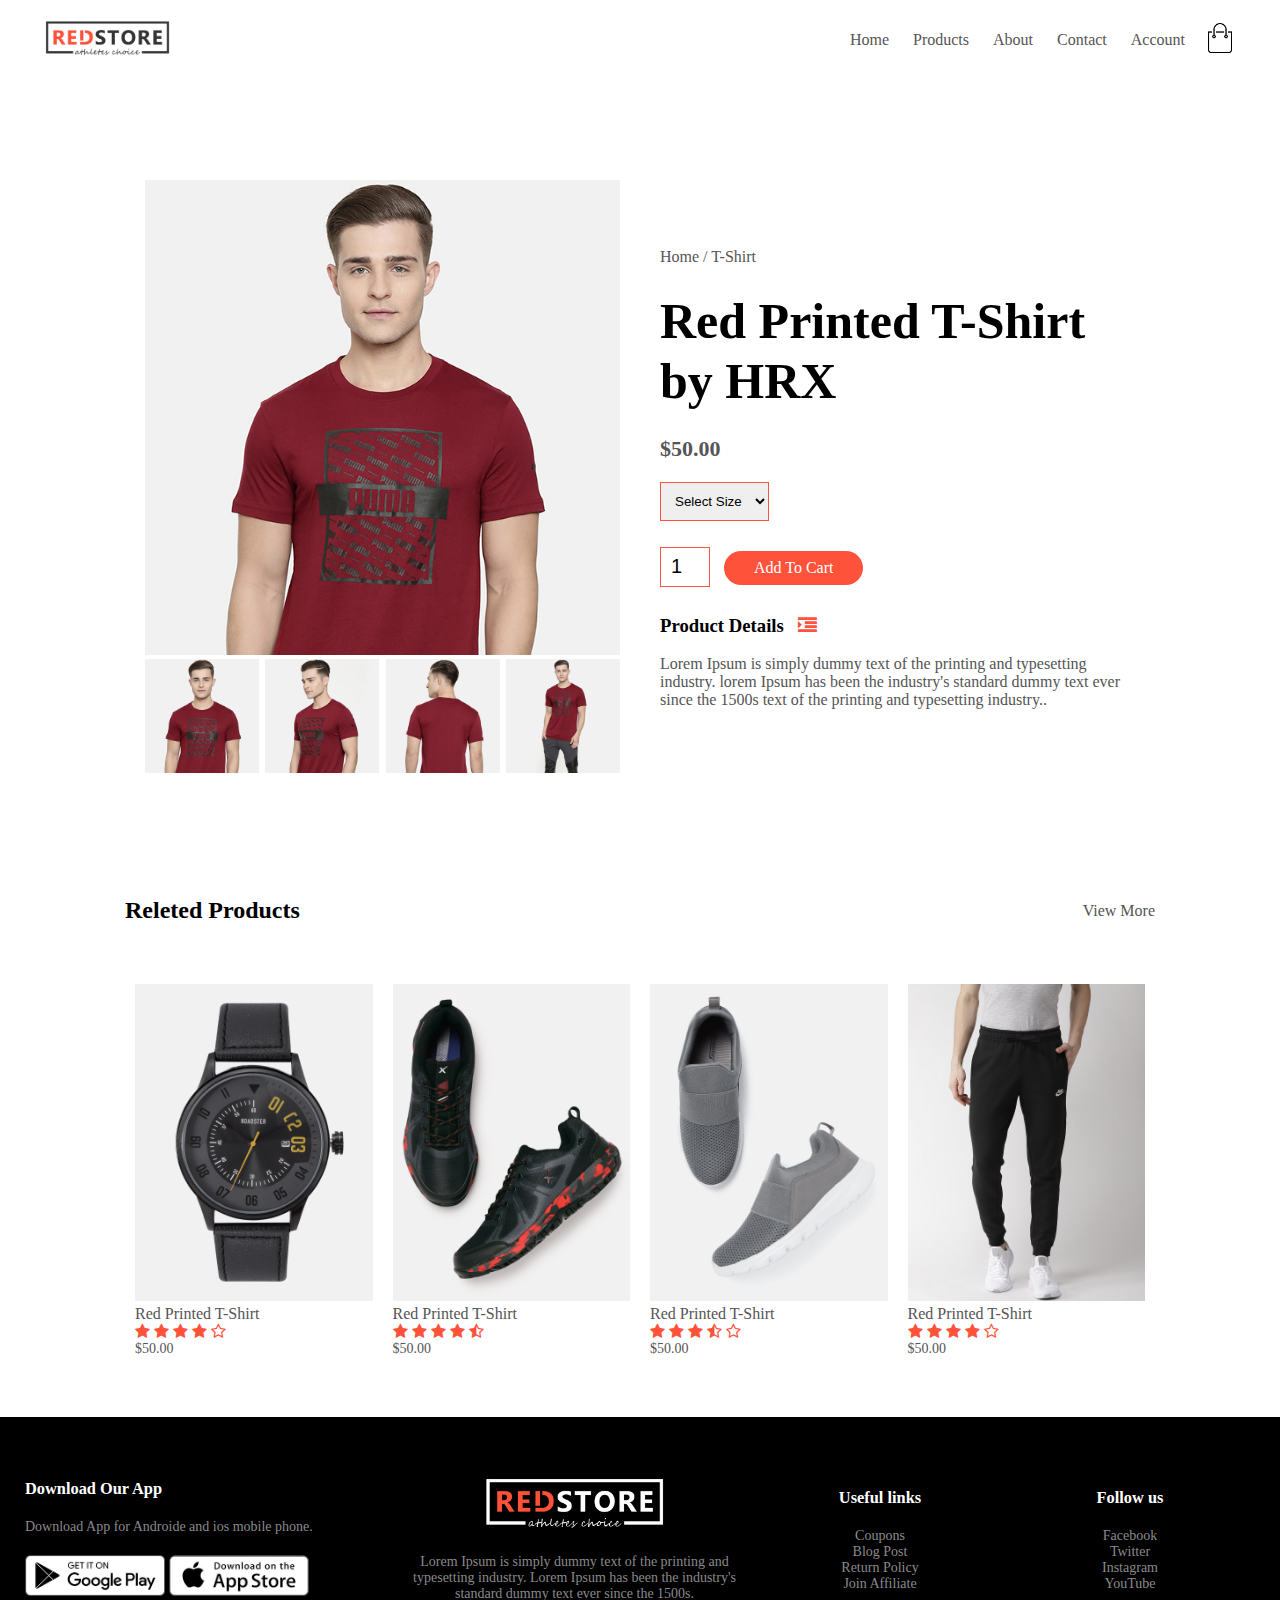
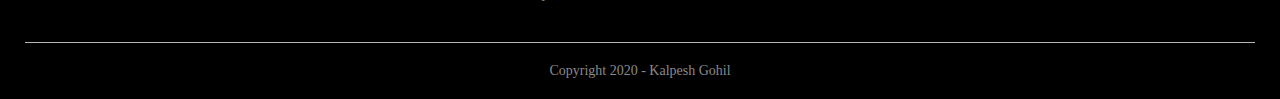
<file: productDetails.html>
<!DOCTYPE html>
<html lang="en">
    <head>
        <title>Product Details - Redstore </title>
        <meta charset="UTF-8">
        <meta name="viewport" content="width=device-width, initial-scale=1.0">
        <!-- Internal CSS -->
        <link href="style.css" rel="stylesheet">
        <!-- FontAwsome CSS -->
        <link rel="stylesheet" href="https://stackpath.bootstrapcdn.com/font-awesome/4.7.0/css/font-awesome.min.css">
    </head>
    <body>
        <!-- Header -->
        <div class="container">
            <div class="navbar">
                <div class="logo">
                    <a href="./index.html"><img src="./images/logo.png" alt="Logo" width="125px"></a>
                </div>
                <nav>
                    <ul id="MenuItems">
                        <li><a href="./index.html">Home</a></li>
                        <li><a href="./product.html">Products</a></li>
                        <li><a href="">About</a></li>
                        <li><a href="./contact.html">Contact</a></li>
                        <li><a href="./account.html">Account</a></li>
                    </ul>
                </nav>
                <a href="./cart.html"><img src="./images/cart.png" alt="Cart" width="30px" height="30px"></a>
                <img src="./images/menu.png" alt="Menu" class="menu-icon" onclick="menutoggle()">
            </div>
        </div>
        <!-- Single Product -->
        <div class="small-container single-product">
            <div class="row">
                <div class="col-2">
                    <img src="./images/gallery-1.jpg" width="100%" alt="Gallery" id="ProductImg">
                    <div  class="small-img-row">
                        <div class="small-img-col">
                            <img src="./images/gallery-1.jpg" alt="SmallImg" width="100%" class="SmallImg">
                        </div>
                        <div class="small-img-col">
                            <img src="./images/gallery-2.jpg" alt="SmallImg" width="100%" class="SmallImg">
                        </div>
                        <div class="small-img-col">
                            <img src="./images/gallery-3.jpg" alt="SmallImg" width="100%" class="SmallImg">
                        </div>
                        <div class="small-img-col">
                            <img src="./images/gallery-4.jpg" alt="SmallImg" width="100%" class="SmallImg">
                        </div>
                    </div>
                </div>
                <div class="col-2">
                    <P>Home / T-Shirt</P>
                    <h1>Red Printed T-Shirt by HRX</h1>
                    <h4>$50.00</h4>
                    <select>
                        <option>Select Size</option>
                        <option>XXL</option>
                        <option>XL</option>
                        <option>Large</option>
                        <option>Medium</option>
                        <option>Small</option>
                    </select>
                    <input type="number" value="1">
                    <a href="" class="btn">Add To Cart</a>
                    <h3>Product Details <i class="fa fa-indent"></i></h3><br>
                    <p>
                        Lorem Ipsum is simply dummy text of the printing 
                        and typesetting industry. lorem Ipsum has been 
                        the industry's standard dummy text ever since the 1500s 
                        text of the printing and typesetting industry..
                    </p>
                </div>
            </div>
        </div>
        <!-- Title -->
        <div class="small-container">
            <div class="row row-2">
                <h2>Releted Products</h2>
                <p>View More</p>
            </div>
        </div>
        <!-- Featured Product -->
        <div class="small-container">            
            <div class="row">
                <div class="col-4">
                    <img src="./images/product-9.jpg" alt="Product9">
                    <h4>Red Printed T-Shirt</h4>
                    <div class="rating">
                        <i class="fa fa-star"></i>
                        <i class="fa fa-star"></i>
                        <i class="fa fa-star"></i>
                        <i class="fa fa-star"></i>
                        <i class="fa fa-star-o"></i>
                    </div>
                    <p>$50.00</p>
                </div>
                <div class="col-4">
                    <img src="./images/product-10.jpg" alt="Product10">
                    <h4>Red Printed T-Shirt</h4>
                    <div class="rating">
                        <i class="fa fa-star"></i>
                        <i class="fa fa-star"></i>
                        <i class="fa fa-star"></i>
                        <i class="fa fa-star"></i>
                        <i class="fa fa-star-half-o"></i>
                    </div>
                    <p>$50.00</p>
                </div>
                <div class="col-4">
                    <img src="./images/product-11.jpg" alt="Product11">
                    <h4>Red Printed T-Shirt</h4>
                    <div class="rating">
                        <i class="fa fa-star"></i>
                        <i class="fa fa-star"></i>
                        <i class="fa fa-star"></i>
                        <i class="fa fa-star-half-o"></i>
                        <i class="fa fa-star-o"></i>
                    </div>
                    <p>$50.00</p>
                </div>
                <div class="col-4">
                    <img src="./images/product-12.jpg" alt="Product12">
                    <h4>Red Printed T-Shirt</h4>
                    <div class="rating">
                        <i class="fa fa-star"></i>
                        <i class="fa fa-star"></i>
                        <i class="fa fa-star"></i>
                        <i class="fa fa-star"></i>
                        <i class="fa fa-star-o"></i>
                    </div>
                    <p>$50.00</p>
                </div>
            </div>
        </div>
        <!-- Footer -->
        <div class="footer">
            <div class="container">
                <div class="row">
                    <div class="footer-col-1">
                        <h3>Download Our App</h3>
                        <p>Download App for Androide and ios mobile phone.</p>
                        <div class="app-logo">
                            <img src="./images/play-store.png" alt="Play-Store">
                            <img src="./images/app-store.png" alt="App-Store">
                        </div>
                    </div>
                    <div class="footer-col-2">
                        <img src="./images/logo-white.png" alt="FooterLogo">
                        <p>
                            Lorem Ipsum is simply dummy text of the printing and 
                            typesetting industry. Lorem Ipsum has been the industry's 
                            standard dummy text ever since the 1500s.
                        </p>
                    </div>
                    <div class="footer-col-3">
                        <h3>Useful links</h3>
                        <ul>
                            <li>Coupons</li>
                            <li>Blog Post</li>
                            <li>Return Policy</li>
                            <li>Join Affiliate</li>
                        </ul>
                    </div>
                    <div class="footer-col-3">
                        <h3>Follow us</h3>
                        <ul>
                            <li>Facebook</li>
                            <li>Twitter</li>
                            <li>Instagram</li>
                            <li>YouTube</li>
                        </ul>
                    </div>
                </div>
                <hr>
                <p class="copyright">Copyright 2020 - Kalpesh Gohil</p>
            </div>
        </div>
        <!-- Js for Toggle Menu -->
        <script>
            var MenuItems = document.getElementById("MenuItems");
            MenuItems.style.maxHeight = "0px";
            function menutoggle() {
                if(MenuItems.style.maxHeight == "0px")
                {
                    MenuItems.style.maxHeight = "200px";
                }
                else
                {
                    MenuItems.style.maxHeight = "0px";
                }
            }
        </script>
        <!-- JS for Product Gallery -->
        <script>
            var ProductImg = document.getElementById("ProductImg");
            var SmallImg = document.getElementsByClassName("SmallImg");

            SmallImg[0].onclick = function()
            {
                ProductImg.src = SmallImg[0].src;
            }
            SmallImg[1].onclick = function()
            {
                ProductImg.src = SmallImg[1].src;
            }
            SmallImg[2].onclick = function()
            {
                ProductImg.src = SmallImg[2].src;
            }
            SmallImg[3].onclick = function()
            {
                ProductImg.src = SmallImg[3].src;
            }
        </script>
    </body>
</html>
</file>
<file: style.css>
* {
    margin: 0;
    padding: 0;
    box-sizing: border-box;
}
.container {
    max-width: 1300px;
    margin: auto;
    padding-left: 25px;
    padding-right: 25px;
}
.header {
    background: radial-gradient(#fff,#ffd6d6);
}
.navbar {
    display: flex;
    align-items: center;
    padding: 20px;
}
nav {
    flex: 1;
    text-align: right;
}
nav ul {
    display: inline-block;
    list-style: none;
}
nav ul li {
    display: inline-block;
    margin-right: 20px;
}
a {
    text-decoration: none;
    color: #555;
}
p {
    color: #555;
}
.row {
    display: flex;
    align-items: center;
    justify-content: space-around;
    flex-wrap: wrap;
}
.col-2 {
    flex-basis: 50%;
    min-width: 300px;
}
.col-2 img {
    max-width: 100%;
    padding: 50px 0;
}
.col-2 h1 {
    font-size: 50px;
    line-height: 60px;
    margin: 25px 0;
}
.btn {
    display: inline-block;
    color: #fff;
    background: #ff523b;
    padding: 8px 30px;
    margin: 30px 0;
    border-radius: 30px;
    transition: all .6s;
}
.btn:hover {
    background: #fff;
    color: #ff523b;
}
/* .header .row {
    margin-top: 70px;
} */
/* Category Section */
.categories {
    margin: 70px 0;
}
.small-container {
    max-width: 1080px;
    margin: auto;
    padding-left: 25px;
    padding-right: 25px;
}
.col-3 {
    flex-basis: 30%;
    min-width: 250px;
    margin-bottom: 30px;
}
.col-3 img {
    width: 100%;
}
.flip-card {
    background-color: transparent;
    width: 100%;
    height: 350px;
    perspective: 1000px;
}
.flip-card-inner {
    position: relative;
    width: 100%;
    /* height: 100%; */
    text-align: center;
    transition: transform 0.6s;
    transform-style: preserve-3d;
    box-shadow: 0 4px 8px 0 rgba(0,0,0,0.2);
}  
.flip-card:hover .flip-card-inner {
    transform: rotateY(180deg);
}
.flip-card-front, .flip-card-back {
    position: absolute;
    width: 100%;
    /* height: 100%; */
    -webkit-backface-visibility: hidden;
    backface-visibility: hidden;
}
.flip-card-back {
    transform: rotateY(180deg);
}
/* Product Section */
.col-4 {
    flex-basis: 25%;
    padding: 10px;
    min-width: 200px;
    margin-bottom: 50px;
    transition: transform 0.5s;
}
.col-4:hover {
    transform: translateY(-5px);
}
.col-4 img {
    width: 100%;
}
.title {
    position: relative;
    text-align: center;
    margin: 0 auto 80px;
    line-height: 60px;
    color: #555;
}
.title::after {
    content: '';
    position: absolute;
    width: 80px;
    height: 5px;
    border-radius: 5px;
    background: #ff523b;
    bottom: 0;
    left: 50%;
    transform: translateX(-50%);
}
h4 {
    color: #555;
    font-weight: normal;
}
.col-4 p {
    font-size: 14px;
}
.rating .fa {
    color: #ff523b;
}
/* Offer Section */
.offer {
    background: radial-gradient(#fff,#ffd6d6);
    margin-top: 80px;
    padding: 30px 0;
}
.col-2 .offer-img {
    padding: 50px;
}
small {
    color: #555;
    display: flex;
}
/* testimonial */
.testimonial {
    padding-top: 100px;
}
.testimonial .col-3 {
    text-align: center;
    padding: 40px 20px;
    box-shadow: 0 0 20px 0 rgba(0,0,0,0.1);
    cursor: pointer;
    transition: transform 0.5s;
}
.testimonial .col-3:hover {
    transform: translateY(-10px);
}
.testimonial .col-3 img {
    width: 50px;
    border-radius: 50%;
    margin-top: 20px;
}
.fa.fa-quote-left {
    color: #ff523b;
    font-size: 34px;
}
.testimonial .col-3 p {
    color: #777;
    font-size: 12px;
    margin: 12px 0;
}
.testimonial .col-3 {
    font-size: 16px;
    font-weight: 600;
    color: #555;
}
/* Brands */
.brands {
    margin: 100px auto;
}
.col-5 {
    width: 160px;
}
.col-5 img {
    width: 100%;
    cursor: pointer;
}
.col-5 img:hover {
    filter: grayscale(50%);
}
/* footer */
.footer {
    background: #000;
    color: #8a8a8a;
    font-size: 14px;
    padding: 60px 0 20px;
}
.footer p {
    color: #8a8a8a;
}
.footer h3 {
    color: #fff;
    margin-bottom: 20px;
}
.footer-col-1, .footer-col-2, .footer-col-3, .footer-col-4 {
    margin-bottom: 20px;
    min-width: 250px;
}
.footer-col-1 {
    flex-basis: 30%;
}
.footer-col-2 {
    flex: 1;
    text-align: center;
}
.footer-col-2 img {
    width: 180px;
    margin-bottom: 20px;
}
.footer-col-3, .footer-col-4 {
    flex-basis: 12%;
    text-align: center;
}
ul {
    list-style: none;
}
.app-logo {
    margin-top: 20px;
}
.app-logo img {
    width: 140px;
}
.footer hr {
    border: none;
    background: #b5b5b5;
    height: 1px;
    margin: 20px 0;
}
.copyright {
    text-align: center;
}
.menu-icon {
    width: 28px;
    margin-left: 20px;
    display: none;
}
/* All Product Page CSS */
.row-2 {
    justify-content: space-between;
    margin: 100px auto 50px;
}
select {
    border: 1px solid #ff523b;
    padding: 5px;
}
select:focus {
    outline: none;
}
.page-btn {
    margin: 0 auto 80px;
}
.page-btn span {
    width: 40px;
    height: 40px;
    border: 1px solid #ff523b;
    text-align: center;
    margin-left: 10px;
    display: inline-block;
    line-height: 40px;
    cursor: pointer;
    border-radius: 25px;
}
.page-btn span.active {
    background: #ff523b;
    color: #fff;
}
.page-btn span:hover {
    background: #ff523b;
    color: #fff;
}
/* Single Product */
.single-product {
    margin-top: 80px;
}
.single-product .col-2 img {
    padding: 0;
}
.single-product .col-2 {
    padding: 20px;
}
.single-product h4 {
    margin: 20px 0;
    font-size: 22px;
    font-weight: bold;
}
.single-product select {
    display: block;
    padding: 10px;
    margin-top: 20px;
}
.single-product input {
    width: 50px;
    height: 40px;
    padding-left: 10px;
    font-size: 20px;
    margin-right: 10px;
    border: 1px solid #ff523f;
}
.single-product input:focus {
    outline: none;
}
.single-product .fa {
    color: #ff523f;
    margin-left: 10px;
}
.small-img-row {
    display: flex;
    justify-content: space-between;
}
.small-img-col {
    flex-basis: 24%;
    cursor: pointer;
}
/* Account Page */
.account-page {
    padding: 50px 0;
    background: radial-gradient(#fff,#ffd6d6);
}
.form-container {
    width: 300px;
    height: 400px;
    position: relative;
    text-align: center;
    padding: 20px 0;
    background: #fff;
    margin: auto;
    box-shadow: 0 0 20px 0 rgba(0,0,0,0.1);
    overflow: hidden;
}
.form-btn {
    display: inline-block;
}
.form-container .form-btn span {
    font-weight: bold;
    padding: 0 10px;
    display: inline-block;
    width: 100px;
    color: #555;
    cursor: pointer;
}
.form-container form {
    max-width: 300px;
    padding: 0 20px;
    position: absolute;
    top: 130px;
    transition: transform 1s;
}
form input {
    width: 100%;
    height: 30px;
    margin: 10px 0;
    padding: 0 10px;
    border: 1px solid #ccc;
}
form input:focus {
    outline: none;
}
form .btn {
    width: 100%;
    border: none;
    cursor: pointer;
    padding: 10px 0;
}
form .btn:focus {
    outline: none;
}
#LoginForm {
    left: -300px;
}
#RegForm {
    left: 0;
}
form a {
    font-size: 12px;
}
#Indicator {
    width: 100px;
    border: none;
    background: #ff523b;
    height: 3px;
    margin-top: 8px;
    transform: translateX(100px);
    transition: transform 1s;
}
/* Cart Page */
.cart-page {
    margin: 80px auto;
}
table {
    width: 100%;
    border-collapse: collapse;
}
.cart-info {
    display: flex;
    flex-wrap: wrap;
}
th {
    text-align: left;
    padding: 5px;
    color: #fff;
    background: #ff523b;
    font-weight: normal;
}
td {
    padding: 10px 5px;
}
td input {
    width: 40px;
    height: 30px;
    padding: 5px;
}
td input:focus {
    outline: none;
}
td a {
    font-size: 20px;
    color: #ff523b;
}
td img {
    width: 80px;
    height: 80px;
    margin-right: 10px;
}
.total-price {
    display: flex;
    justify-content: flex-end;
}
.total-price table {
    border-top: 3px solid #ff523b;
    width: 100%;
    max-width: 370px;
}
td:last-child {
    text-align: right;
}
th:last-child {
    text-align: right;
}
/* Contact Page */
.SampleForm {
    background-color: #fff;
    width: 100%;
    padding: 20px 50px;
    border-radius: 20px;
}
.SampleForm h2 {
    margin: 10px 0 20px 0;
    text-align: center;
    color: #333;
}
.SampleForm label {
    font-weight: bold;
    padding: 0;
    display: inline-block;
    color: #000;
    font-size: 16px;
    margin: 0;
}
.SampleForm form input {
    width: 100%;
    height: 40px;
    margin: 5px 0;
    padding: 0 10px;
    border: 1px solid #ffd6d6;
    border-radius: 20px;
}
.SampleForm form div {
    margin-bottom: 15px;
}
/* Media Query */
@media only screen and (max-width: 800px) {
    nav ul {
        position: absolute;
        top: 70px;
        left: 0;
        background: #333;
        width: 100%;
        overflow: hidden;
        transition: max-height 0.5s;
    }
    nav ul li {
        display: block;
        margin-right: 50px;
        margin-top: 10px;
        margin-bottom: 10px;
    }
    nav ul li a {
        color: #fff;
    }
    .menu-icon {
        display: block;
        cursor: pointer;
    }
}
@media only screen and (max-width: 600px) {
    .row {
        text-align: center;
    }
    .col-2, .col-3, .col-4 {
        flex-basis: 100%;
    }
    .single-product .row {
        text-align: left;
    }
    .single-product .col-2 {
        padding: 20px 0;
    }
    .single-product h1 {
        font-size: 26px;
        line-height: 32px;
    }
    .cart-info p {
        display: none;
    }
    td a {
        font-size: 20px;
        color: #ff523b;
        width: 100%;
        text-align: center;
        display: block;
    }
}
</file>
